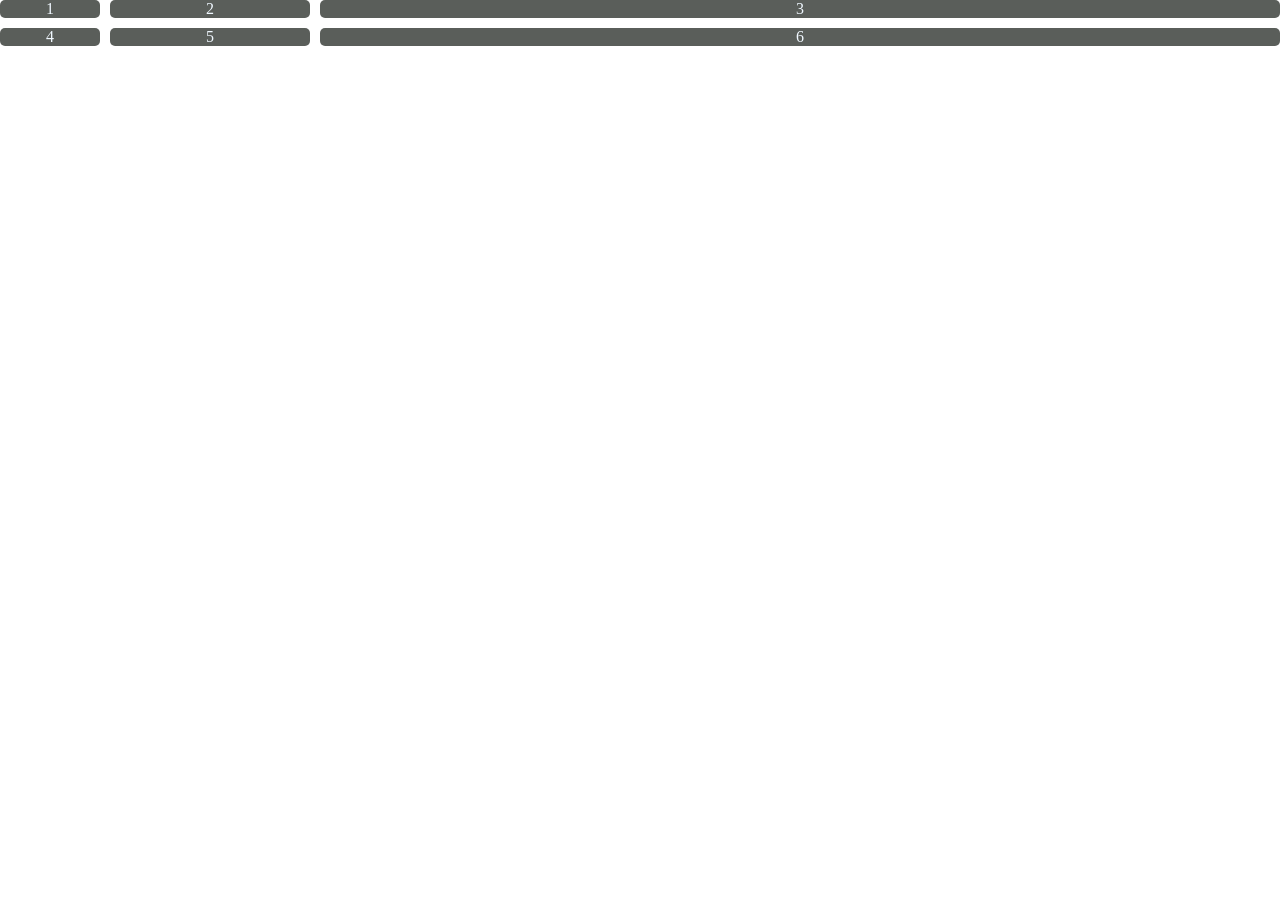
<file: grid copy 2/index.html>
<!DOCTYPE html>
<html lang="pt-br">

<head>
    <meta charset="UTF-8">
    <meta name="viewport" content="width=device-width, initial-scale=1.0">
    <link rel="stylesheet" href="css/styles.css">
    <title>Document</title>
</head>

<body>

    <main class="container">
        <section class="item">1</section>
        <section class="item">2</section>
        <section class="item">3</section>
        <section class="item">4</section>
        <section class="item">5</section>
        <section class="item">6</section>
    </main>

</body>

</html>
</file>
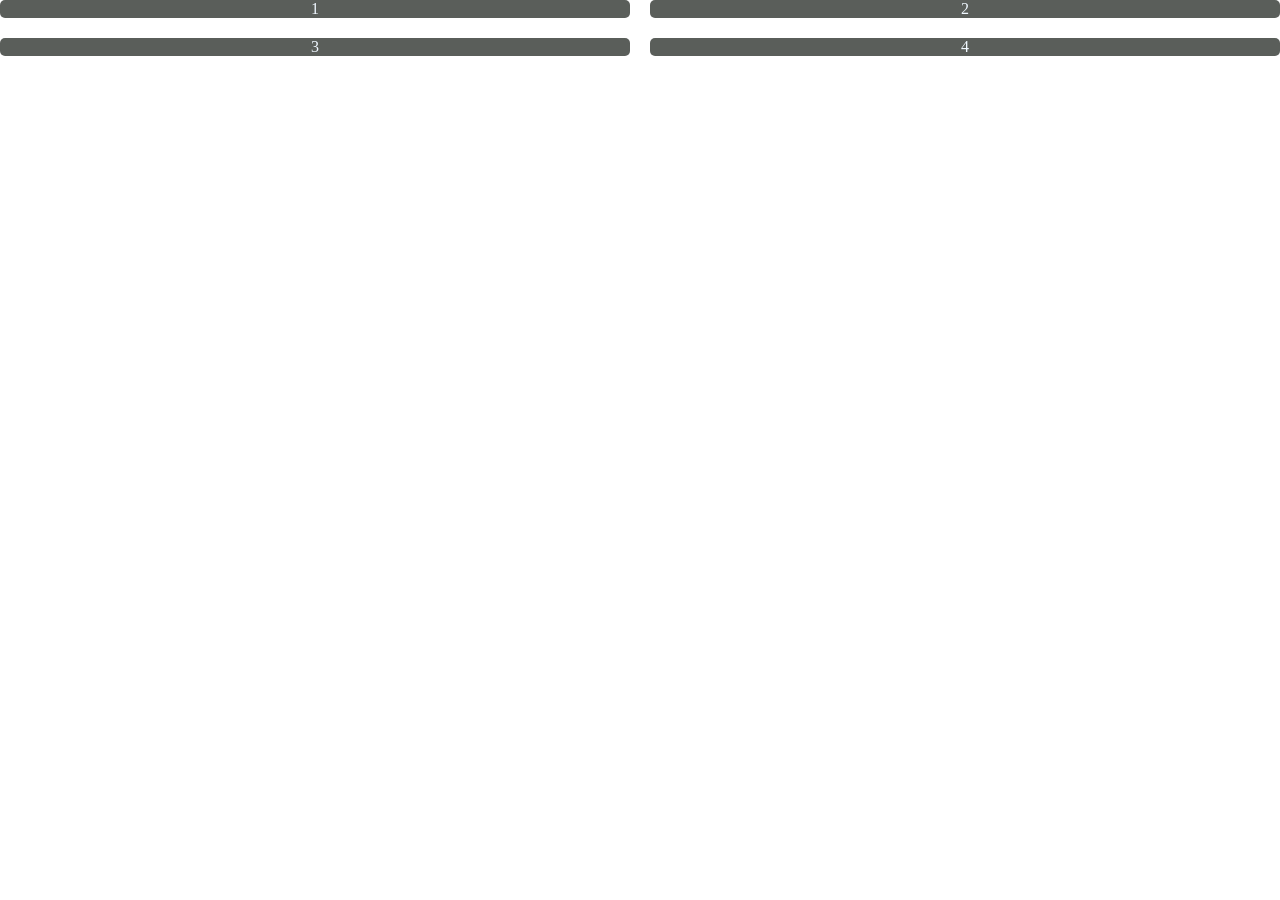
<file: grid copy/index.html>
<!DOCTYPE html>
<html lang="pt-br">
<head>
    <meta charset="UTF-8">
    <meta name="viewport" content="width=device-width, initial-scale=1.0">
    <link rel="stylesheet" href="css/styles.css">
    <title>Document</title>
</head>
<body>
   
    <main class="container">
        <section class="item">1</section>
        <section class="item">2</section>
        <section class="item">3</section>
        <section class="item">4</section>

    </main>
 
</body>
</html>
</file>
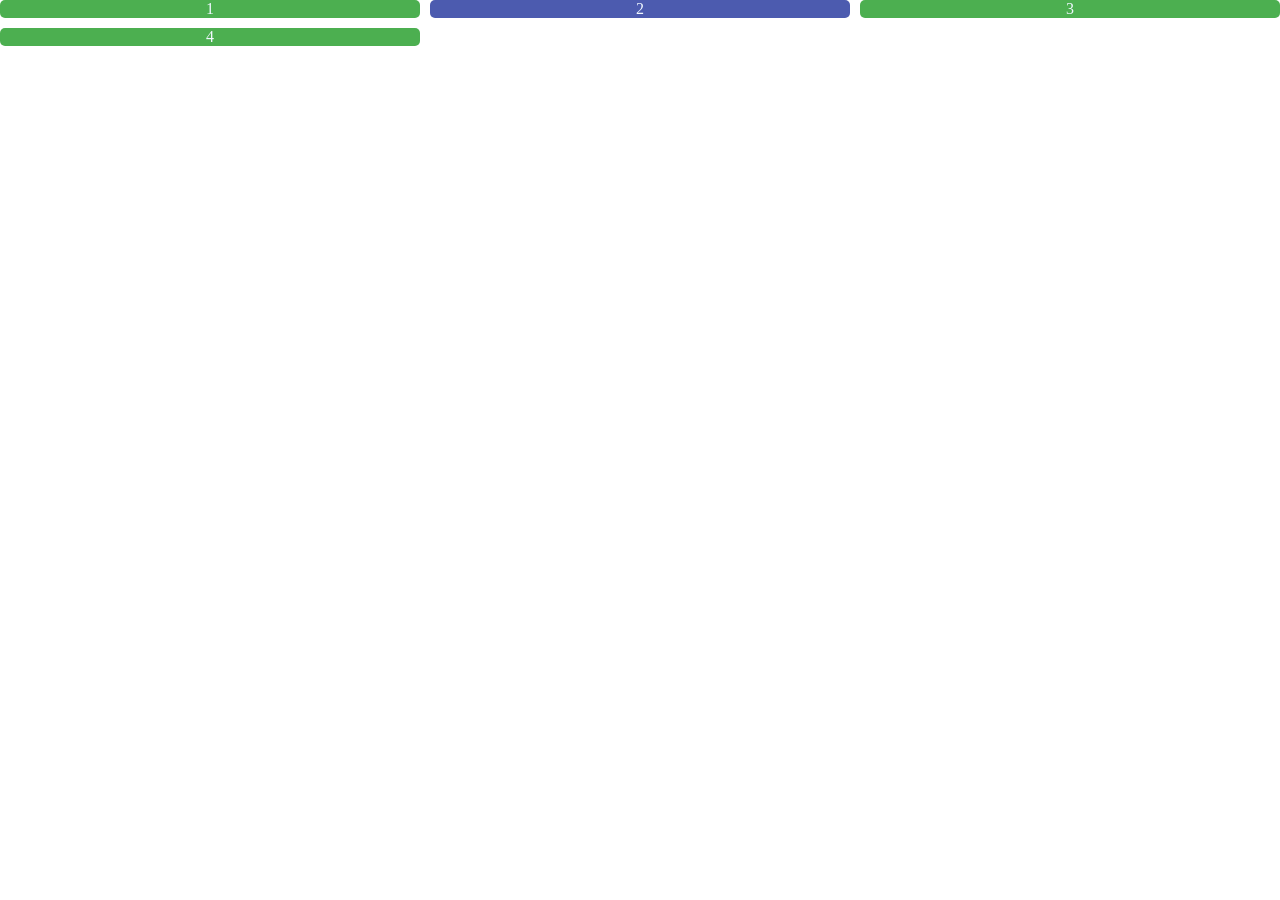
<file: grid/index.html>
<!DOCTYPE html>
<html lang="pt-br">
<head>
    <meta charset="UTF-8">
    <meta name="viewport" content="width=device-width, initial-scale=1.0">
    <link rel="stylesheet" href="css/styles.css">
    <title>Document</title>
</head>
<body>
   
    <main class="container">
        <section class="item">1</section>
        <section class="item1">2</section>
        <section class="item">3</section>
        <section class="item">4</section>

    </main>
 
</body>
</html>
</file>
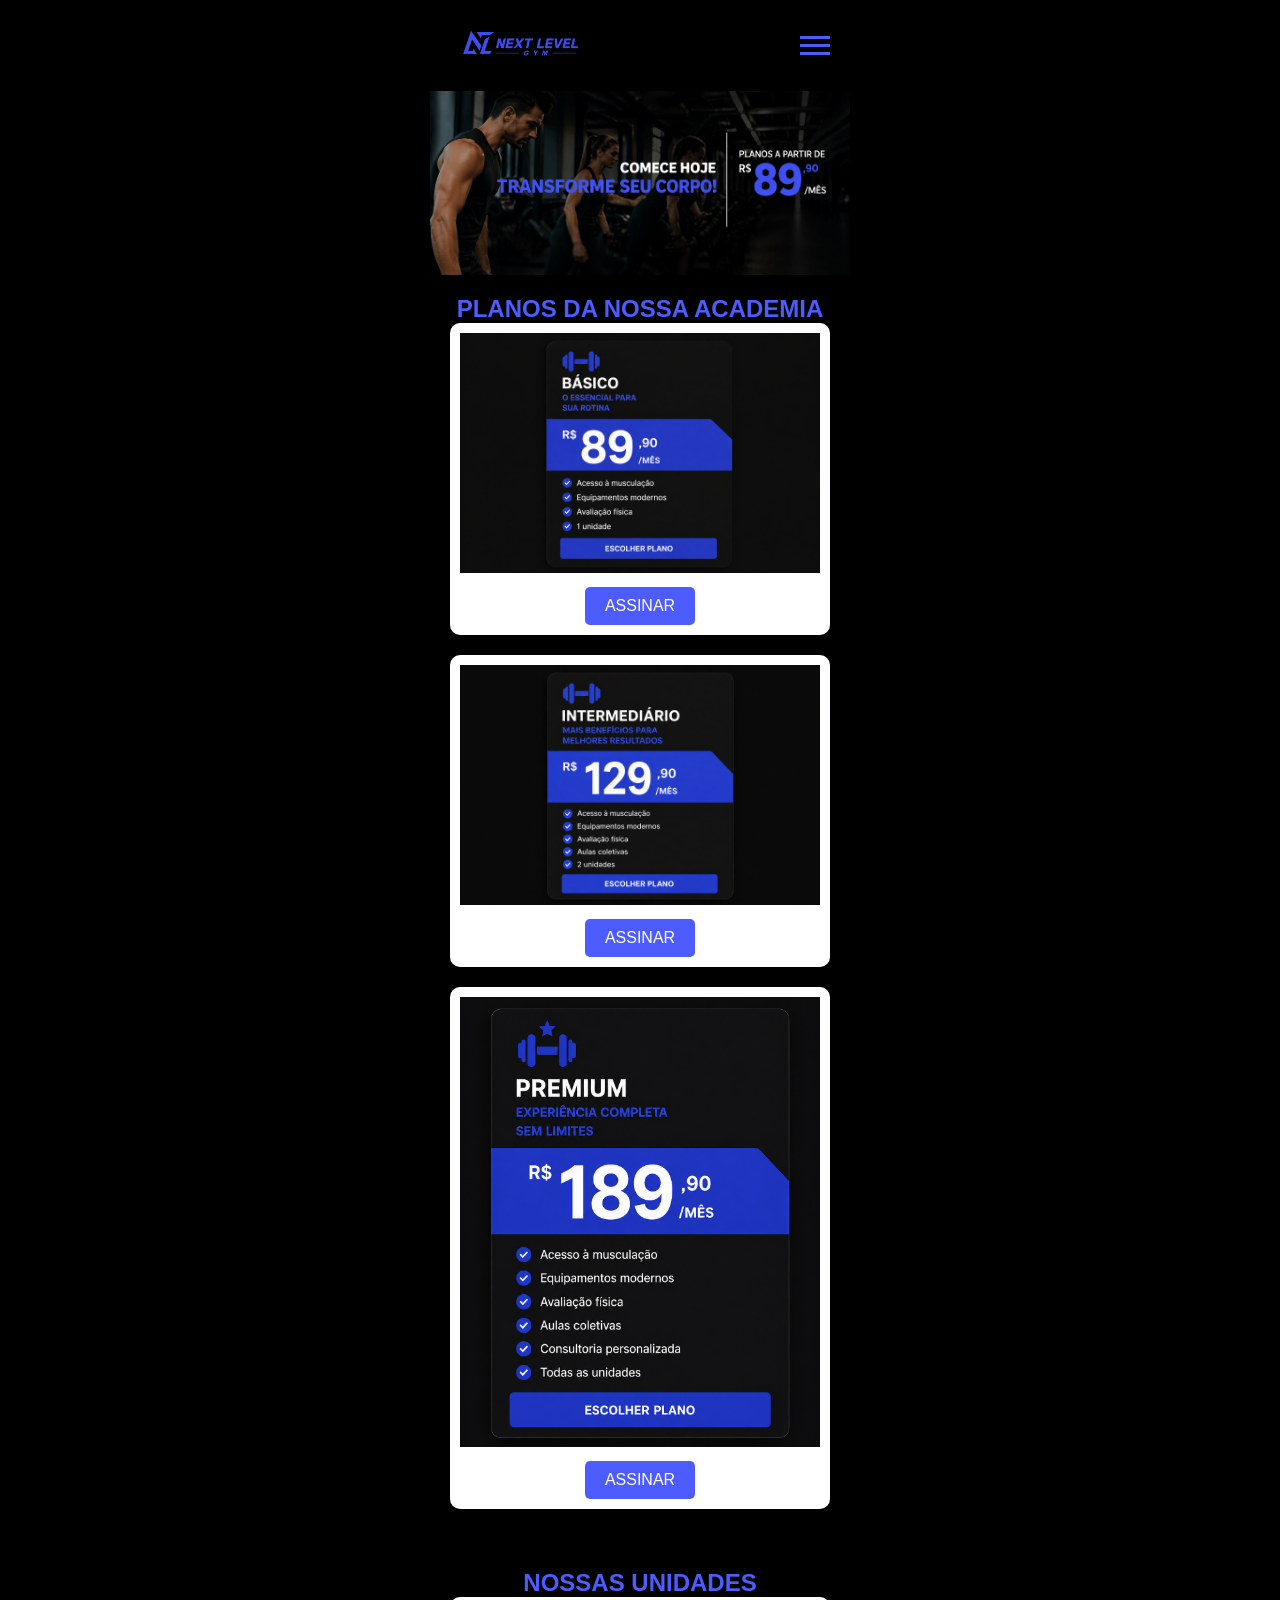
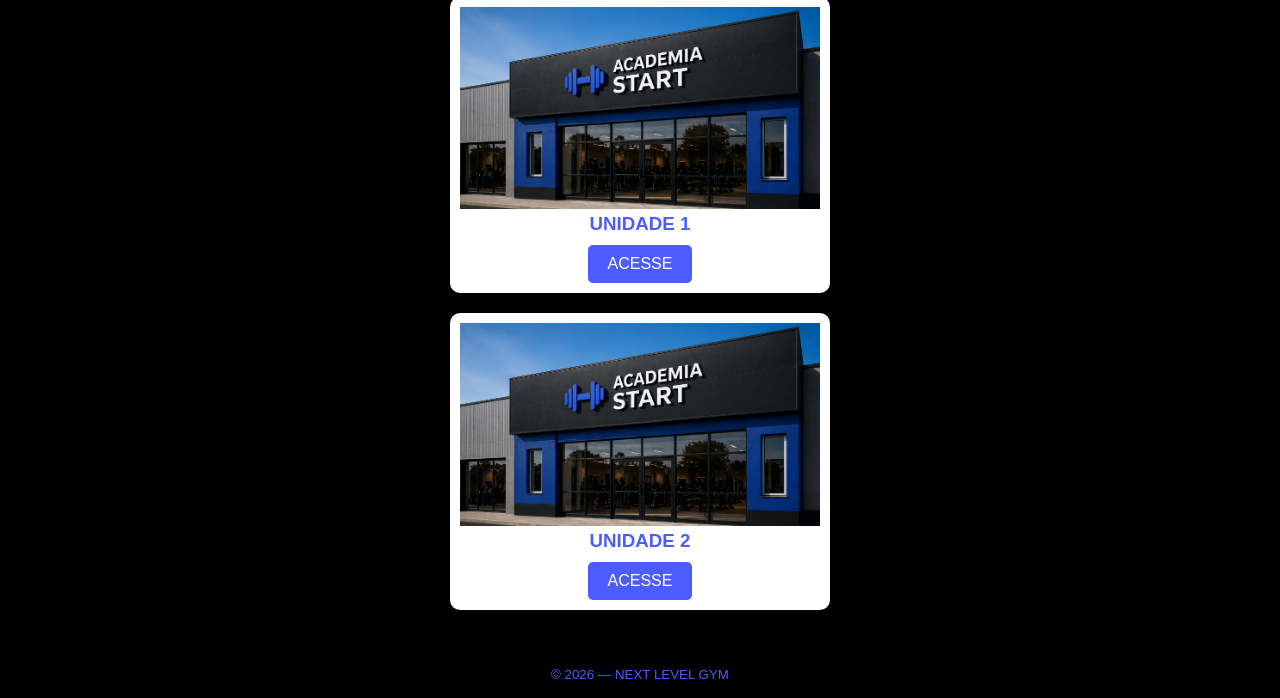
<file: Next Level GYM mobile/index.html>
<!DOCTYPE html>
<html lang="pt-BR">

<head>
  <meta charset="UTF-8">
  <meta name="viewport" content="width=device-width, initial-scale=1.0">
  <title>NEXT LEVEL GYM</title>

  <link rel="stylesheet" href="css/styles.css">
</head>

<body>

  <!-- header -->
  <header class="header">

    <div class="logo">
      <img src="logo.png" alt="Logo">
    </div>

    <div class="menu-icon">
      <span></span>
      <span></span>
      <span></span>
    </div>

  </header>

  <!-- banner -->
  <section class="banner">
    <img src="promoção.png" alt="Promoção">
  </section>

  <!-- planos -->
  <section class="planos">
    <h2>PLANOS DA NOSSA ACADEMIA</h2>

    <div class="cards">

      <div class="card">
        <img src="basico.png">
        <a href="#">ASSINAR</a>
      </div>

      <div class="card">
        <img src="intermediario.png">
        <a href="#">ASSINAR</a>
      </div>

      <div class="card">
        <img src="premium.png">
        <a href="#">ASSINAR</a>
      </div>

    </div>
  </section>

  <!-- unidadess -->
  <section class="unidades">
    <h2>NOSSAS UNIDADES</h2>

    <div class="cards">

      <div class="card">
        <img src="unidades.png">
        <h3>UNIDADE 1</h3>
        <a href="#">ACESSE</a>
      </div>

      <div class="card">
        <img src="unidades.png">
        <h3>UNIDADE 2</h3>
        <a href="#">ACESSE</a>
      </div>

    </div>
  </section>

  <!-- footer -->
  <footer>
    <small>&copy; 2026 — NEXT LEVEL GYM</small>
  </footer>

</body>
</html>
</file>
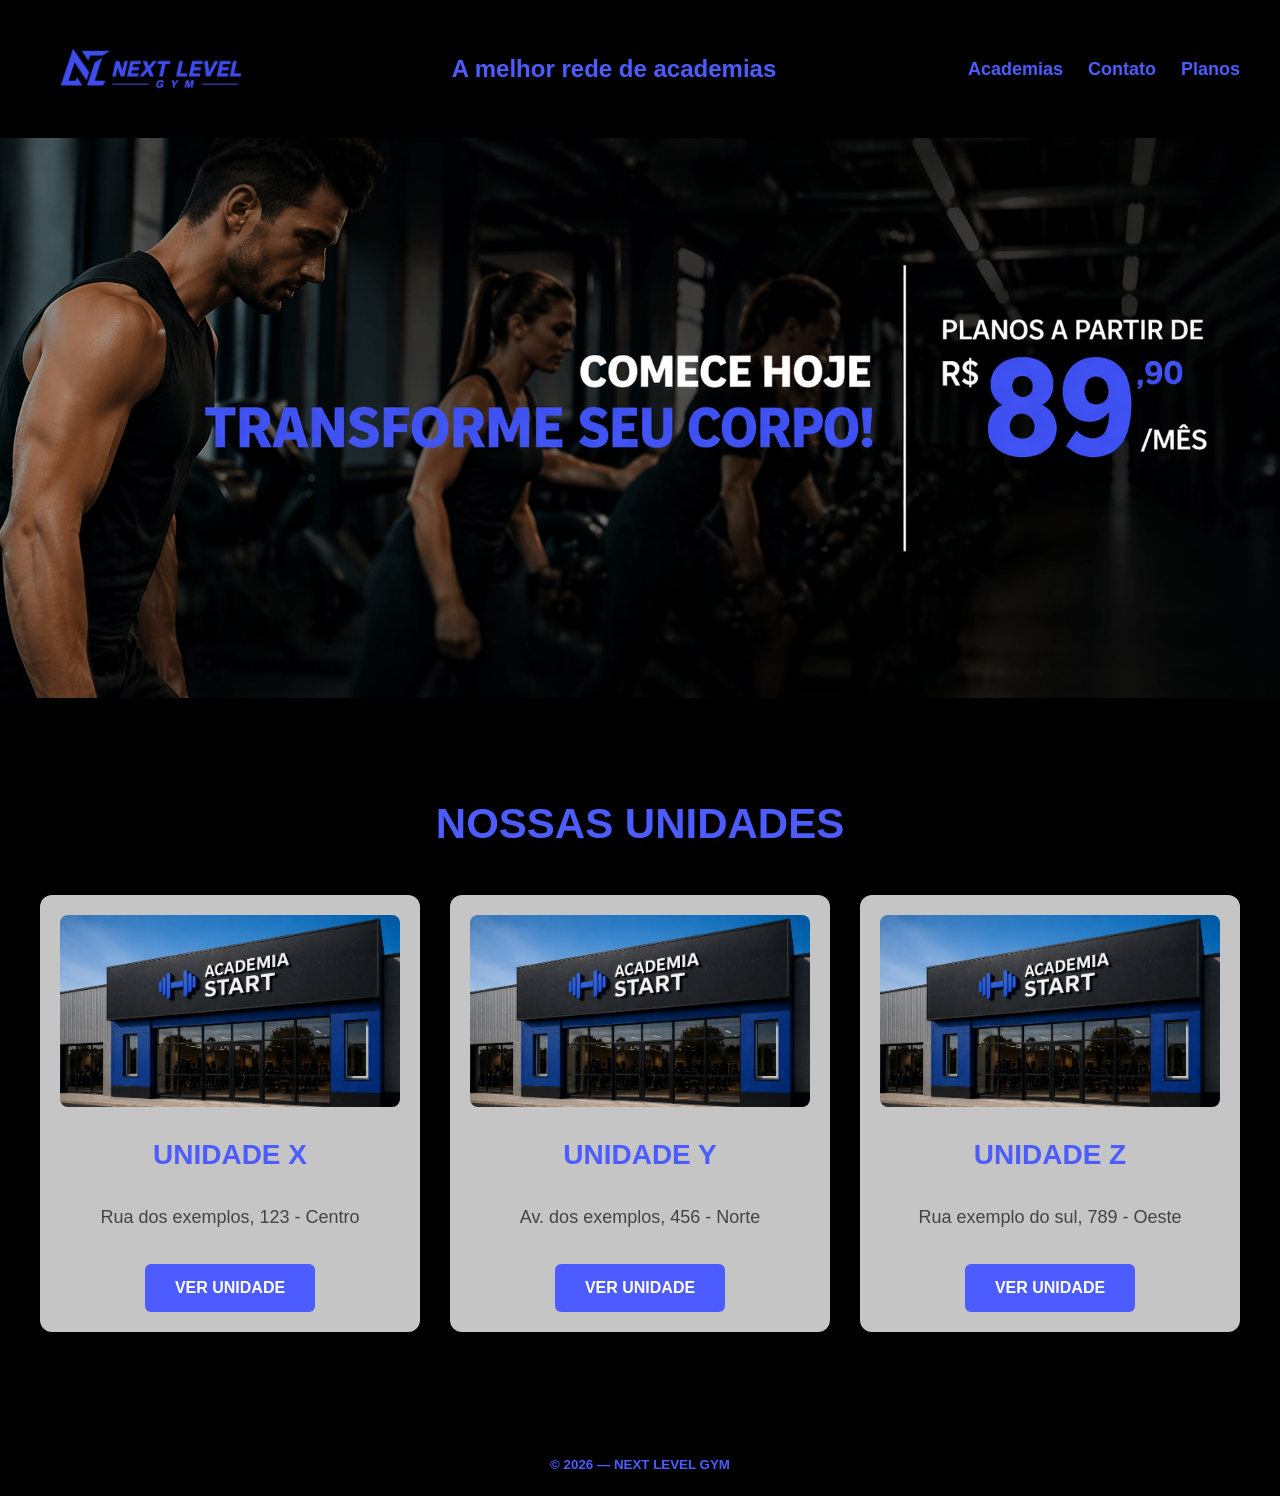
<file: Next Level GYM/index.html>
<!DOCTYPE html>
<html lang="pt-BR">

<head>
  <meta charset="UTF-8" />
  <meta name="viewport" content="width=device-width, initial-scale=1" />
  <link rel="stylesheet" href="css/styles.css">
  <title>NEXT LEVEL GYM</title>
</head>

<body>

  <header>
    
    <!-- LOGO -->
    <div class="logo">
      <img src="logo.png" alt="Logo Next Level Gym">
    </div>

    <!-- TEXTO CENTRAL -->
    <p>A melhor rede de academias</p>

    <!-- MENU -->
    <nav>
      <ul>
        <li><a href="#academias">Academias</a></li>
        <li><a href="#contato">Contato</a></li>
        <li><a href="#planos">Planos</a></li>
      </ul>
    </nav>

  </header>

  <main>
    <section class="banner">
      <img src="image.png" alt="oferta">
    </section>

    <section class="unidades">
      <h2>NOSSAS UNIDADES</h2>

      <div class="cards">

        <div class="card">
          <img src="image copy.png" alt="Unidade X">
          <h3>UNIDADE X</h3>
          <p>Rua dos exemplos, 123 - Centro</p>
          <a href="#">VER UNIDADE</a>
        </div>

        <div class="card">
          <img src="image copy.png" alt="Unidade Y">
          <h3>UNIDADE Y</h3>
          <p>Av. dos exemplos, 456 - Norte</p>
          <a href="#">VER UNIDADE</a>
        </div>

        <div class="card">
          <img src="image copy.png" alt="Unidade Z">
          <h3>UNIDADE Z</h3>
          <p>Rua exemplo do sul, 789 - Oeste</p>
          <a href="#">VER UNIDADE</a>
        </div>

      </div>
    </section>

  </main>

  <footer>
    <small>&copy; 2026 — NEXT LEVEL GYM</small>
  </footer>

</body>
</html>
</file>
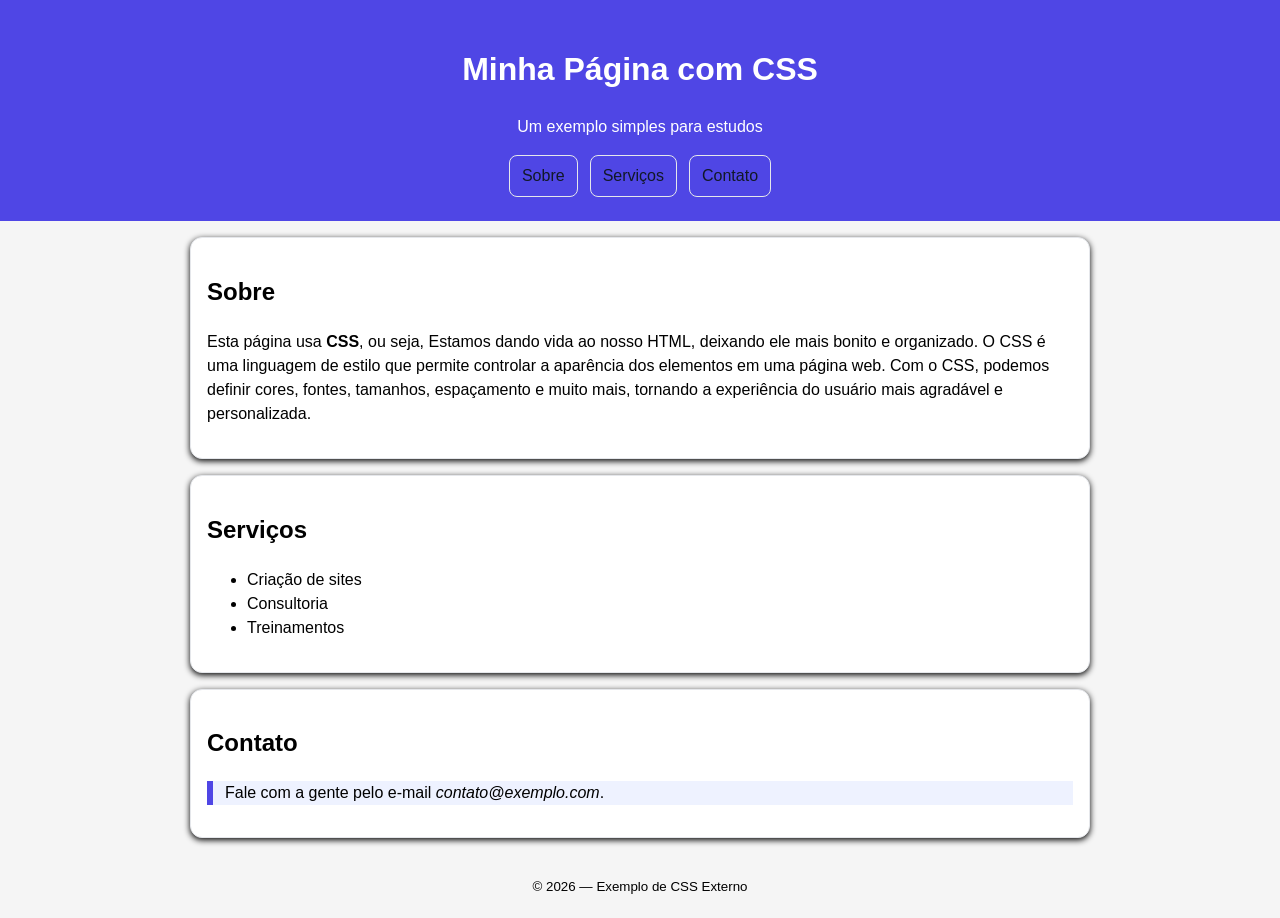
<file: projeto/index.html>
<!DOCTYPE html>
<html lang="pt-BR">
<head>
  <meta charset="UTF-8" />
  <meta name="viewport" content="width=device-width, initial-scale=1" />

  <!-- Ligação com o CSS -->
  <link rel="stylesheet" href="css/styles.css">

  <title>Exemplo de CSS externo</title>
</head>
<body>
  <header>
    <h1>Minha Página com CSS</h1>
    <p>Um exemplo simples para estudos</p>

    <nav>
      <a href="#sobre">Sobre</a>
      <a href="#servicos">Serviços</a>
      <a href="#contato">Contato</a>
    </nav>
  </header>

  <main class="container">
    <section  class="card">
      <h2>Sobre</h2>
      <p>
        Esta página usa <strong>CSS</strong>, ou seja,
        Estamos dando vida ao nosso HTML, deixando ele mais bonito e organizado. O CSS é uma linguagem de estilo que permite controlar a aparência dos elementos em uma página web. Com o CSS, podemos definir cores, fontes, tamanhos, espaçamento e muito mais, tornando a experiência do usuário mais agradável e personalizada.
      </p>
    </section>

    <section class="card">
      <h2>Serviços</h2>
      <ul>
        <li>Criação de sites</li>
        <li>Consultoria</li>
        <li>Treinamentos</li>
      </ul>
    </section>

    <section class="card">
      <h2>Contato</h2>
      <p id="destaque">
        Fale com a gente pelo e-mail <em>contato@exemplo.com</em>.
      </p>
    </section>
  </main>

  <footer>
    <small>&copy; 2026 — Exemplo de CSS Externo</small>
  </footer>
</body>
</html>
</file>
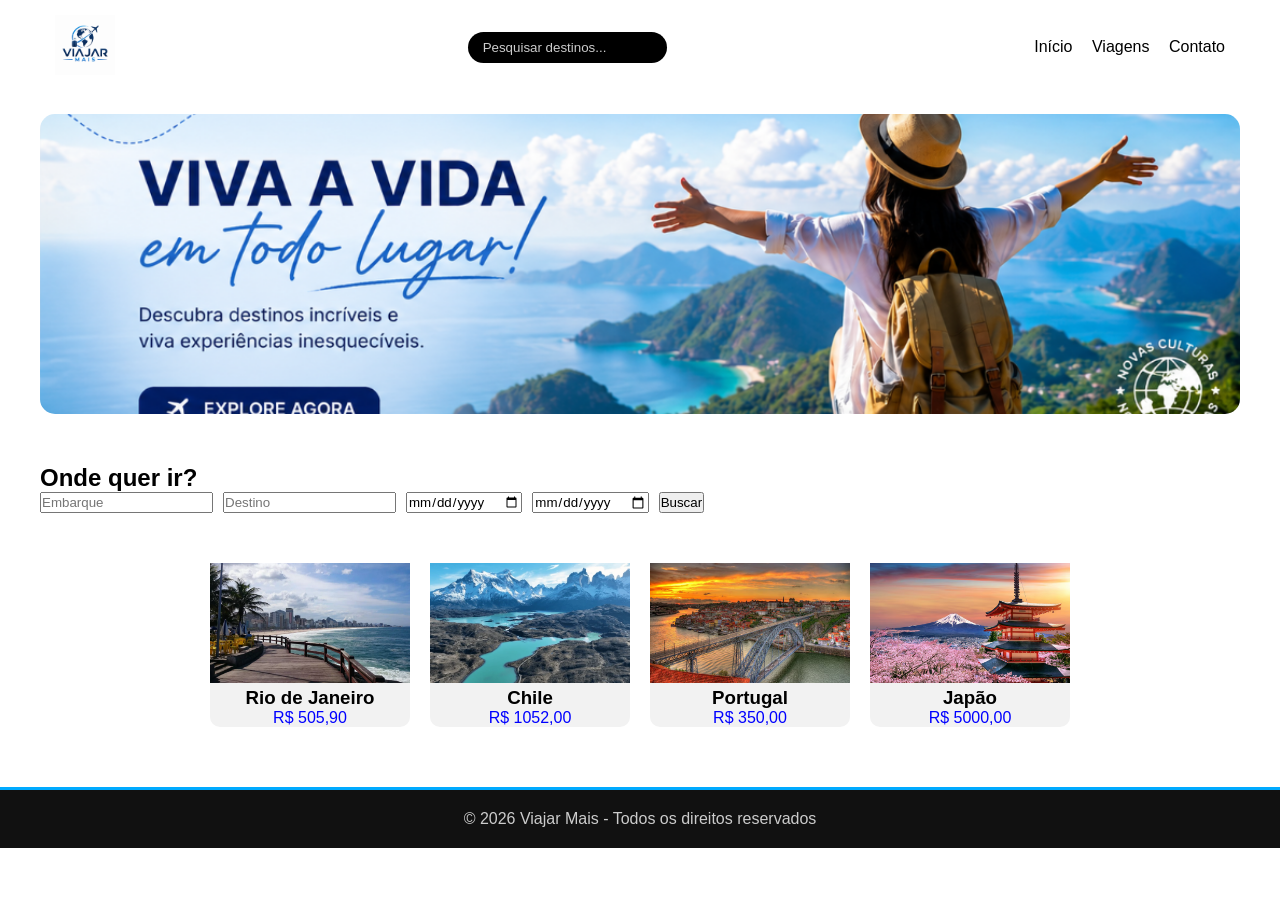
<file: Viajar Mais/index.html>
<!DOCTYPE html>
<html lang="pt-br">
<head>
    <meta charset="UTF-8">
    <meta name="viewport" content="width=device-width, initial-scale=1.0">
    <title>Viajar Mais</title>
    <link rel="stylesheet" href="css/style.css">
</head>
<body>

    <!-- HEADER -->
    <header>
        <div class="container">

            <div class="logo">
                <img src="logo.png" alt="Viajar Mais">
            </div>

            <div class="search-box">
                <input type="text" placeholder="Pesquisar destinos...">
            </div>

            <nav>
                <a href="#">Início</a>
                <a href="#">Viagens</a>
                <a href="#">Contato</a>
            </nav>

        </div>
    </header>

    <!-- banner) -->
    <section class="banner"></section>

    <!-- BUSCA -->
    <section class="busca">
        <div class="container">

            <h2>Onde quer ir?</h2>

            <div class="form">
                <input type="text" placeholder="Embarque">
                <input type="text" placeholder="Destino">
                <input type="date">
                <input type="date">
                <button>Buscar</button>
            </div>

        </div>
    </section>

    <!-- DESTINOS -->
    <section class="destinos">
        <div class="container">

            <div class="card">
                <img src="rj.png" alt="">
                <h3>Rio de Janeiro</h3>
                <p>R$ 505,90</p>
            </div>

            <div class="card">
                <img src="chile.png" alt="">
                <h3>Chile</h3>
                <p>R$ 1052,00</p>
            </div>

            <div class="card">
                <img src="portugal.png" alt="">
                <h3>Portugal</h3>
                <p>R$ 350,00</p>
            </div>

            <div class="card">
                <img src="japãp.png" alt="">
                <h3>Japão</h3>
                <p>R$ 5000,00</p>
            </div>

        </div>
    </section>

    <!-- FOOTER -->
    <footer>
        <p>© 2026 Viajar Mais - Todos os direitos reservados</p>
    </footer>

</body>
</html>
</file>
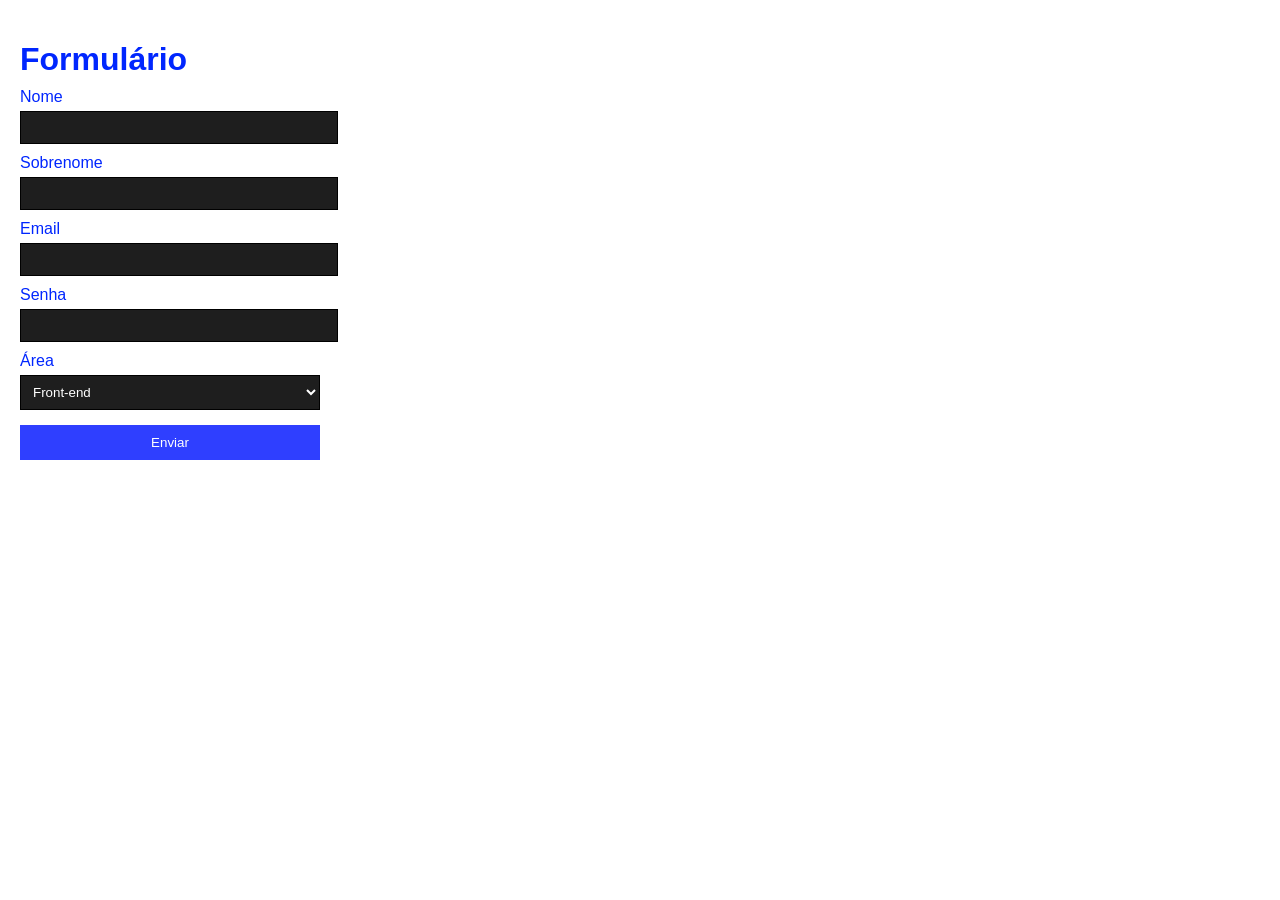
<file: formulário/formulario.html>
<!DOCTYPE html>
<html lang="pt-BR">

<head>
    <meta charset="UTF-8">
    <meta name="viewport" content="width=device-width, initial-scale=1.0">
    <title>Formulário</title>

    <link rel="stylesheet" href="css/style.css">
</head>

<body>

<h1>Formulário</h1>


<form>

    <label>Nome</label>
    <input type="text">

    <label>Sobrenome</label>
    <input type="text">

    <label>Email</label>
    <input type="email">

    <label>Senha</label>
    <input type="password">

    <label>Área</label>
    <select>
        <option>Front-end</option>
        <option>Back-end</option>
        <option>Full-stack</option>
    </select>

    <button type="submit">Enviar</button>

</form>

</body>

</html>
</file>
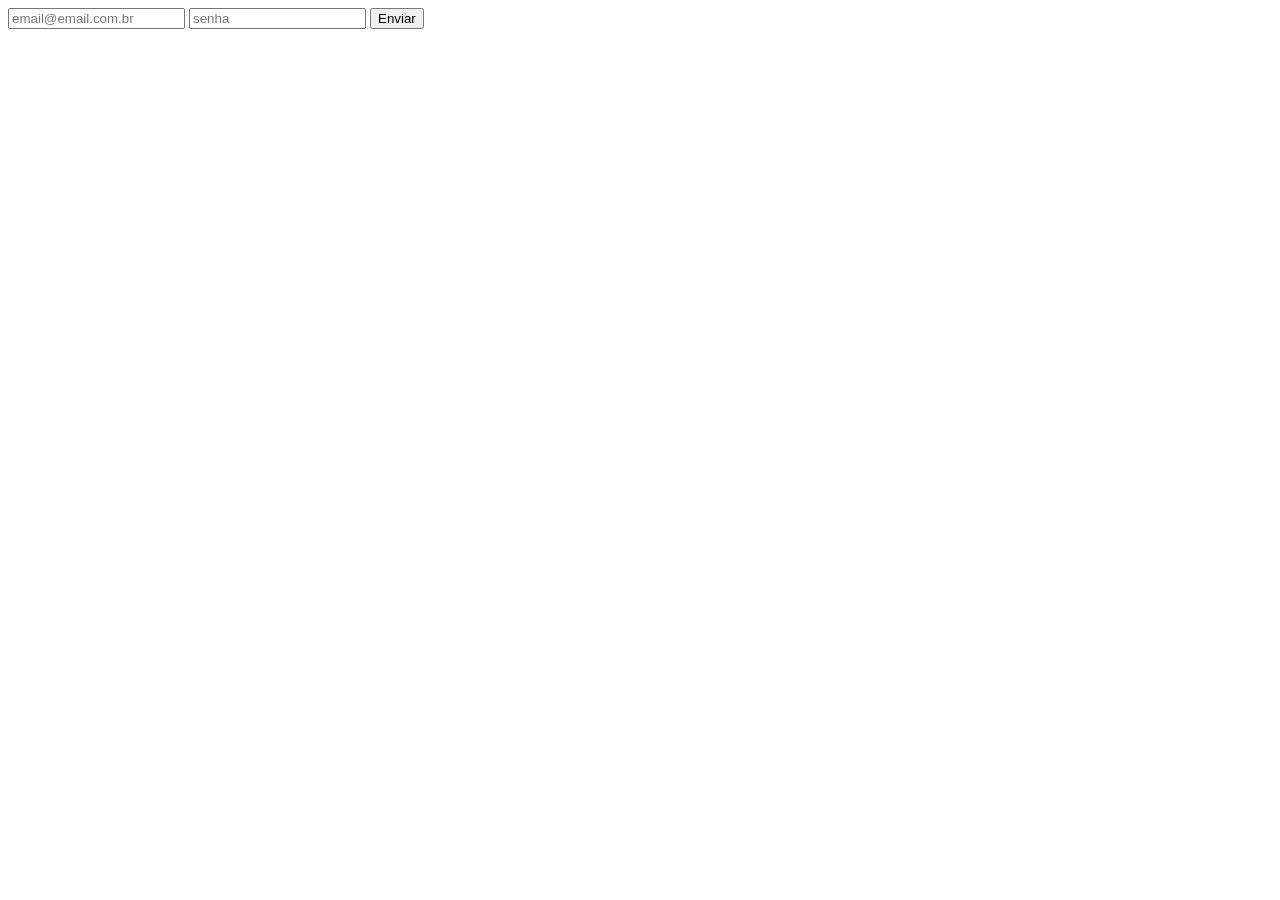
<file: Back-end/aula de django/cliente/templates/clientes/formularios.html>
<!DOCTYPE html>
<html lang="en">
<head>
    <meta charset="UTF-8">
    <meta name="viewport" content="width=device-width, initial-scale=1.0">
    <title>Document</title>
</head>
<body>
    
    <form>
        <input type="text" placeholder="email@email.com.br">
        <input type="password" placeholder="senha">
        <button type="submit">Enviar</button>
    </form>
    
</body>
</html>
</file>
<file: grid copy 2/css/styles.css>
* {
    margin: 0;
    border: 0;
    padding: 0;
}

.container {
    /* Ativa o grid */
    display: grid;
    grid-template-columns: 100px 200px auto;
    grid-template-rows: ifr ifr;
    gap: 10px;
}

.item {
    background-color: #5a5e5a;
    color: aliceblue;
    text-align: center;
    border-radius: 5px;
}
/* EXERCÍCIOS GRID 3 COLUNAS COM VALORES DIFERENTES */
</file>
<file: grid copy/css/styles.css>
* {
    margin: 0;
    border: 0;
    padding: 0;
}

.container {
    /* Ativa o grid */
    display: grid;
    grid-template-columns: 1fr 1fr;
    grid-template-rows: ifr ifr;
    gap: 20px;
}

.item {
    background-color: #5a5e5a;
    color: aliceblue;
    text-align: center;
    border-radius: 5px;
}
/* EXERCÍCIOS GRID COM 2 COLUNAS E DUAS LINHAS */
</file>
<file: grid/css/styles.css>
/*
 
    O que é Grid?
     É um sistema de layout bidimensional que nos permite criar grades(grids) para organizar conteúdo em linhas e colunas. É perfeito para estruturar paginas web completas
 
     container: Elemeto que contem a grade
     itens: os elemntos diretos do container
     linhas (rows): Divizoes horizontais
     colunas (columns): Divisoes verticais
     celeulas: São os quadardinhos formados pelo encoontro da linha com  a coluna
     Areas: Espaços que ocupam multiplas celulas
*/
 
* {
    margin: 0;
    border: 0;
    padding: 0;
}
 
.container {
    /* Ativa o grid */
    display: grid;
 
    /* Criando as colunas */
    /* grid-template-columns: 200px 200px 200px; */
    /* grid-template-columns: 20vw 20vw 20vw; */
    grid-template-columns: 1fr 1fr 1fr;
 
    /* Criando as linhas */
    grid-template-rows: ifr ifr 1fr;
    /* grid-template-rows: 20vh 20vh 20vh; */
    /* grid-template-rows: 1fr 1fr 1fr; */
 
    /* Cria um espaço entre os itens */
    gap: 10px;
}
 
.item{
    background-color: #4CAF50;
    color: aliceblue;
    text-align: center;
    border-radius: 5px;
}
 
.item1{
    background-color: #4c5baf;
    color: aliceblue;
    text-align: center;
    border-radius: 5px;
}
</file>
<file: Next Level GYM mobile/css/styles.css>
*{
    margin: 0;
    padding: 0;
    border: 0;
}

body {
    font-family: Arial;
    margin: 0;
    background: #000;

/* tela celular */
    max-width: 420px;
    margin: auto;
}

/* header*/

.header {
    background: #000000;
    padding: 15px 20px;

    display: flex;
    justify-content: space-between;
    align-items: center;

    width: 100%;
    box-sizing: border-box;
}

/* logo */

.logo img {
    width: 140px;
}

/* menu hamburguer */

.menu-icon {
    display: flex;
    flex-direction: column;
    gap: 5px;
}

.menu-icon span {
    width: 30px;
    height: 3px;
    background: #4c5cff;
}

/* banner */

.banner img {
    width: 100%;
    display: block;
}

/* titulos */

h2 {
    color: #4c5cff;
    text-align: center;
}

/* sections */

.planos, .unidades {
    padding: 20px;
}

/* cards */

.cards {
    display: block;
}

.card {
    background: white;
    margin-bottom: 20px;
    padding: 10px;
    border-radius: 10px;
    text-align: center;
}

.card img {
    width: 100%;
    height: auto;
}

.card h3 {
    color: #4c5cff;
}

.card a {
    display: inline-block;
    background: #4c5cff;
    color: white;
    padding: 10px 20px;
    text-decoration: none;
    margin-top: 10px;
    border-radius: 5px;
}

/* footer */

footer {
    text-align: center;
    padding: 15px;
    background: #000;
}

footer small {
    color: #4c5cff;
}
</file>
<file: Next Level GYM/css/styles.css>
body {
    font-family: Arial, Helvetica, sans-serif;
    background-color: #000000;
    color: #000000;
    line-height: 1.5;
    margin: 0;
    padding: 0;
}

/* cabeçalho */

header {
    background-color: #000000;
    padding: 24px 40px;

    display: flex;
    justify-content: space-between;
    align-items: center;
}

/* logo */

.logo img {
    width: 220px;
    height: auto;
    display: block;
}

/* frase do header */

header p {
    color: #4c5cff;
    font-size: 24px;
    font-weight: bold;
    margin: 0;
}

/* menu */

nav ul {
    display: flex;
    gap: 25px;
    list-style: none;
    margin: 0;
    padding: 0;
}

nav a {
    text-decoration: none;
    color: #4c5cff;
    font-weight: bold;
    font-size: 18px;
    transition: 0.3s;
}

nav a:hover {
    color: #2f3fff;
}

/* promoção/oferta */

.banner {
    display: flex;
    justify-content: center;
    align-items: center;
    margin: 0;
}

.banner img {
    width: 100%;
    max-width: 100%;
    height: auto;
    display: block;
}

/* unidades---texto */

.unidades {                 
    text-align: center;
    padding: 60px 40px;
}

.unidades h2 {
    color: #4c5cff;
    font-size: 42px;
    margin-bottom: 40px;
}

/*cards das unidades*/

.cards {
    display: grid;
    grid-template-columns: 1fr 1fr 1fr;
    gap: 30px;
}

.card {
    background: rgba(255, 254, 254, 0.778);
    padding: 20px;
    border-radius: 12px;
    box-shadow: 0 4px 10px rgba(0,0,0,0.08);
}

.card img {
    width: 100%;
    height: auto;
    border-radius: 8px;
}

.card h3 {
    color: #4c5cff;
    font-size: 28px;
    margin-top: 20px;
}

.card p {
    font-size: 18px;
    color: #444;
}

.card a {
    display: inline-block;
    background: #4c5cff;
    color: white;
    padding: 12px 30px;
    text-decoration: none;
    border-radius: 6px;
    margin-top: 15px;
    font-weight: bold;
}

.card a:hover {
    background: #2f3fff;
}

/* finalização */

footer {
    background-color: #000000;
    text-align: center;
    padding: 20px;
    margin-top: 40px;
}

footer small {
    color: #4c5cff;
    font-weight: bold;
}
</file>
<file: projeto/css/styles.css>
/* Seletor por TAG */
body {
    font-family: Arial, Helvetica, sans-serif;
    /* Tipo de fonte */
    margin: 0;
    /* Define a margem */
    background-color: #f5f5f5;
    /* Altera a cor de fundo */
    color: black;
    /* Alterar a cor de fonte(letra) do site */
    line-height: 1.5;
    /* Espaçamento entre o texto(uma frase e outra) */
}

header {
    background-color: #4f46e5;
    /* Cor de fundo */
    color: white;
    /* Cor da fonte */
    padding: 24px 16px;
    /* Espaçamento interno */
    text-align: center;
    /* Alinhamento de texto */
}

nav {
    display: flex;
    /* Permite mecher os elementos de forma livre */
    gap: 12px;
    /* Espaçamento entre os itens */
    justify-content: center;
    /* Alinha os elementos na horizontal */
    margin-top: 12px;
    /* Trabalha margem superior */
    /* margin-bottom: 34px; */
    /* Margem de baixo */
    /* margin-left: 45px; */
    /* Margem esquerda  */
    /* margin-right: 50px; */
    /* Margem  direita*/
}

/* Trabalha a hierarquia a tag a esta dentro da tag nav */
nav a {
    text-decoration: none;
    /* Retira as linha dos links */
    padding: 8px 12px;
    /* Espaçameto emcima(top) e embaixo(botom) 8px laterais de 12px */
    border-radius: 8px;
    /* Deixa os cantos redondas */
    border: 1px solid #e5e7eb;
    /* Cria a borda  #e5e7eb*/
    color: #111827;
    /* Cor da letra */
    /* width: 300px; */
    /*Largura da tela  */
    /* height: 200px; */
    /* Altura */
}

/* :hover altera o elemento quando passa o mouse */
nav a:hover {
    background-color: #4f46e5;
    color: white;
}

/* Seletor por classe main */
.container {
    max-width: 900px;
    /* Define a largura máxima */
    margin: 0 auto;
    padding: 0 16px;
    margin-top: 16px;
}

/* Trabalhando com classe */
.card {
    background-color: white;
    border: 1px solid #e5e7eb;
    border-radius: 12px;
    padding: 16px;
    box-shadow: 0px 2px 6px black;
    /* Coloca sombra */
    margin-bottom: 16px;
}

.card:hover {
    transform: translateY(-2px);
    /* Cria um animção ao passar o mouse */
}

/* Seleção com ID */
#destaque {
    border-left: 6px solid #4f46e5;
    padding-left: 12px;
    background-color: #eef2ff;
}

/* 
    Diferença da classe par o ID
        Classe - utilizada quando preciso que dois ou mais elementos seja iguais(Grupo)
        ID - Apenas um unico elemento
*/

footer {
    text-align: center;
    padding: 20px;
}
</file>
<file: Viajar Mais/css/style.css>
* {
    margin: 0;
    padding: 0;
    box-sizing: border-box;
    font-family: Arial, Helvetica, sans-serif;
}
/* O reset serve para ajudar na hora de posicionar os elemento (Imagem, texto, banner, tabelas, formularios) */

.container {
    max-width: 1200px;
    margin: auto;
}

/* cabeçalho */
header {
    background: #fff;
}

header .container {
    display: flex;
    align-items: center;
    justify-content: space-between;
    padding: 15px;
}

/* logo */
.logo img {
    height: 60px;
}

/* navegação */
nav a {
    color: #000;
    text-decoration: none;
    margin-left: 15px;
}

nav a:hover {
    color: #00aaff;
}

/* pesquisa */
.search-box input {
    padding: 8px 15px;
    border-radius: 20px;
    border: none;
    background: #000;
    color: #fff;
}

.search-box input::placeholder {
    color: #ccc;
}

/*banner*/
.banner {
    width: 100%;
    max-width: 1200px;
    height: 300px;
    margin: 20px auto;
    border-radius: 15px;

    background-image: url("../banner.png");
    background-size: cover;
    background-position: center;
}

/* pesquisa */
.busca {
    padding: 30px 0;
}

.form {
    display: flex;
    gap: 10px;
    flex-wrap: wrap;
}

/* destino */
.destinos {
    padding: 20px 0;
}

.destinos .container {
    display: flex;
    gap: 20px;
    justify-content: center;
    flex-wrap: wrap;
}

/* cards */
.card {
    background: #f2f2f2;
    width: 200px;
    text-align: center;
    border-radius: 10px;
    transition: 0.3s;
}

.card img {
    width: 100%;
    height: 120px;
    object-fit: cover;
}

.card p {
    color: blue;
}

.card:hover {
    transform: scale(1.05);
}

/* rodapé */
footer {
    background: #111;
    color: #ccc;
    text-align: center;
    padding: 20px;
    margin-top: 40px;
    border-top: 3px solid #00aaff;
}
</file>
<file: formulário/css/style.css>
body {
    margin: 0;
    font-family: Arial;
    background: #ffffff;
    color: rgb(0, 38, 254);
    padding: 20px;
}
h1 {
    margin-bottom: 5px;
}


p {
    margin-bottom: 20px;
    color: #000000;
}


form {
    max-width: 300px;
}

label {
    display: block;
    margin-top: 10px;
    margin-bottom: 5px;
}


input, select {
    width: 100%;
    padding: 8px;
    border: 1px solid #000000;
    background: #1e1e1e;
    color: white;
    outline: none;
}

input:focus, select:focus {
    border: 1px solid #2f3fff;
}


button {
    margin-top: 15px;
    width: 100%;
    padding: 10px;
    border: none;
    background: #2f3fff;
    color: white;
    cursor: pointer;
}

/* hover simples */
button:hover {
    opacity: 0.85;
}
</file>
